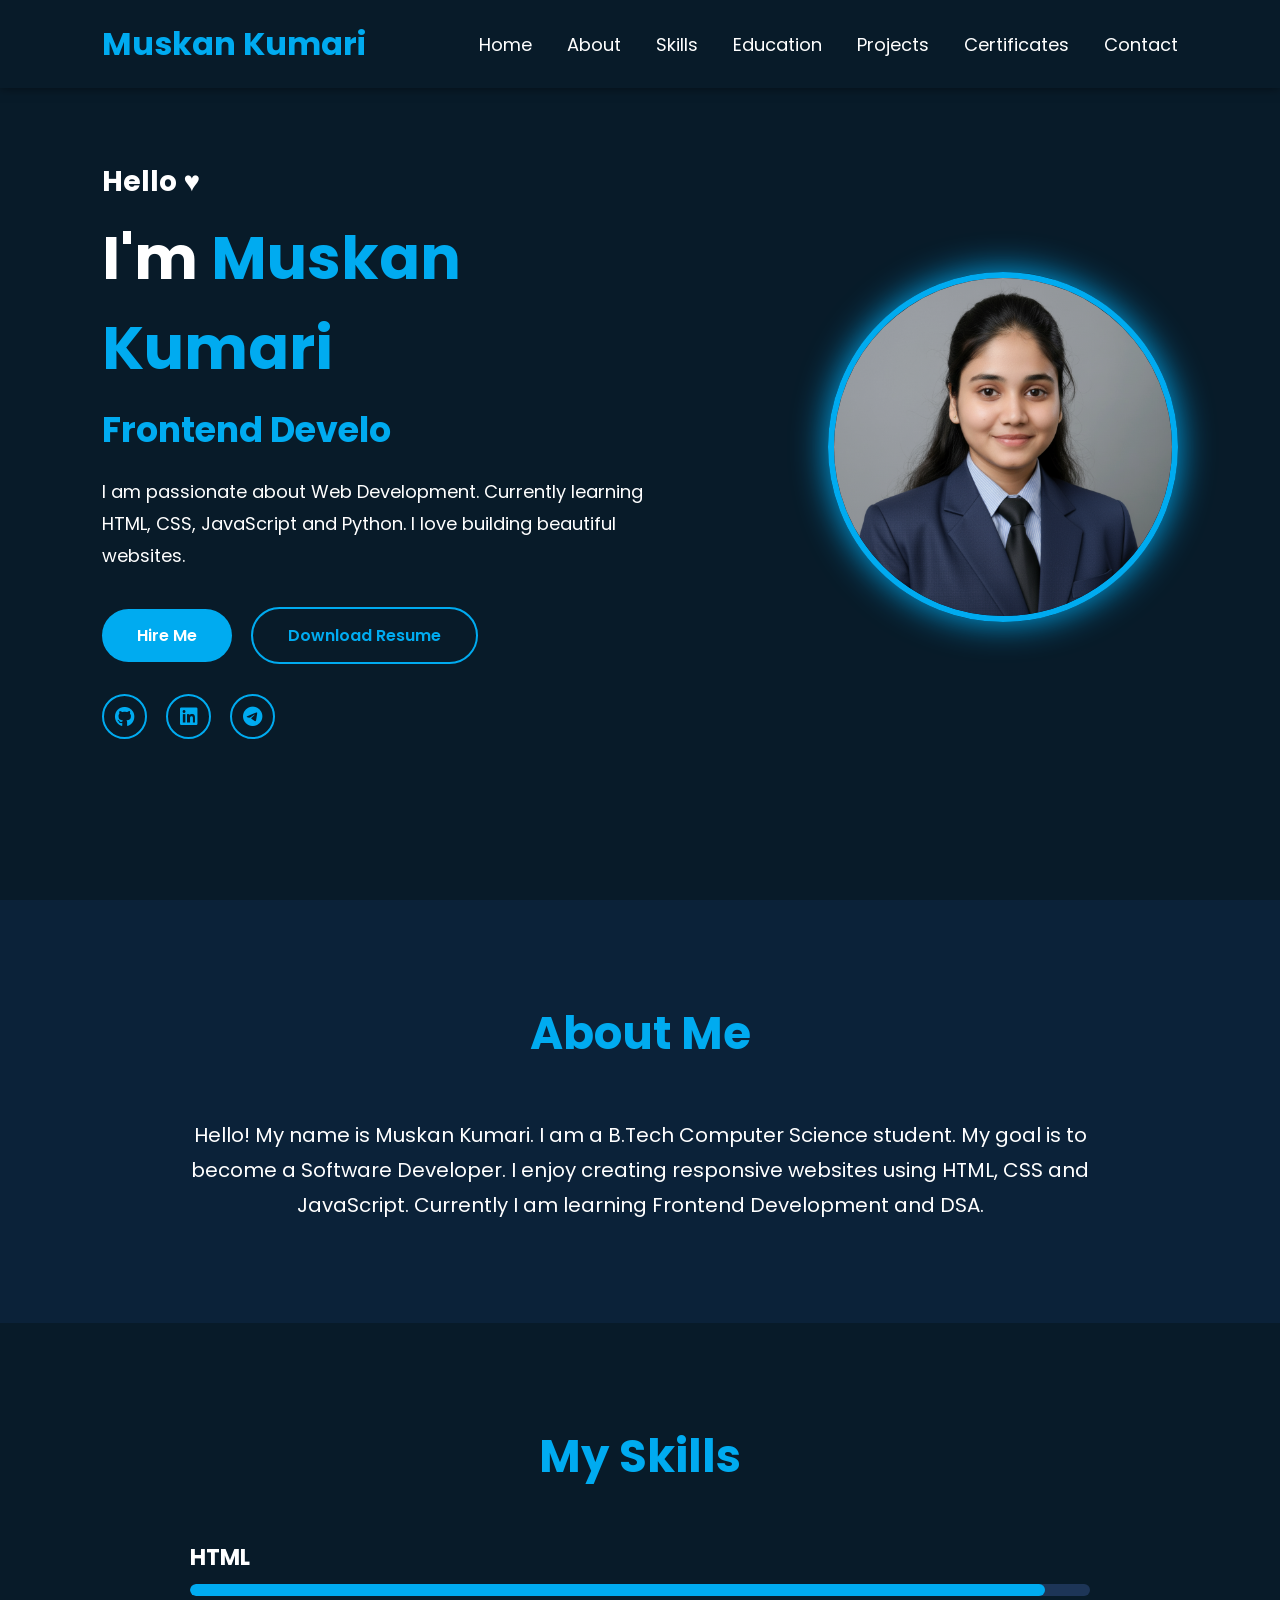
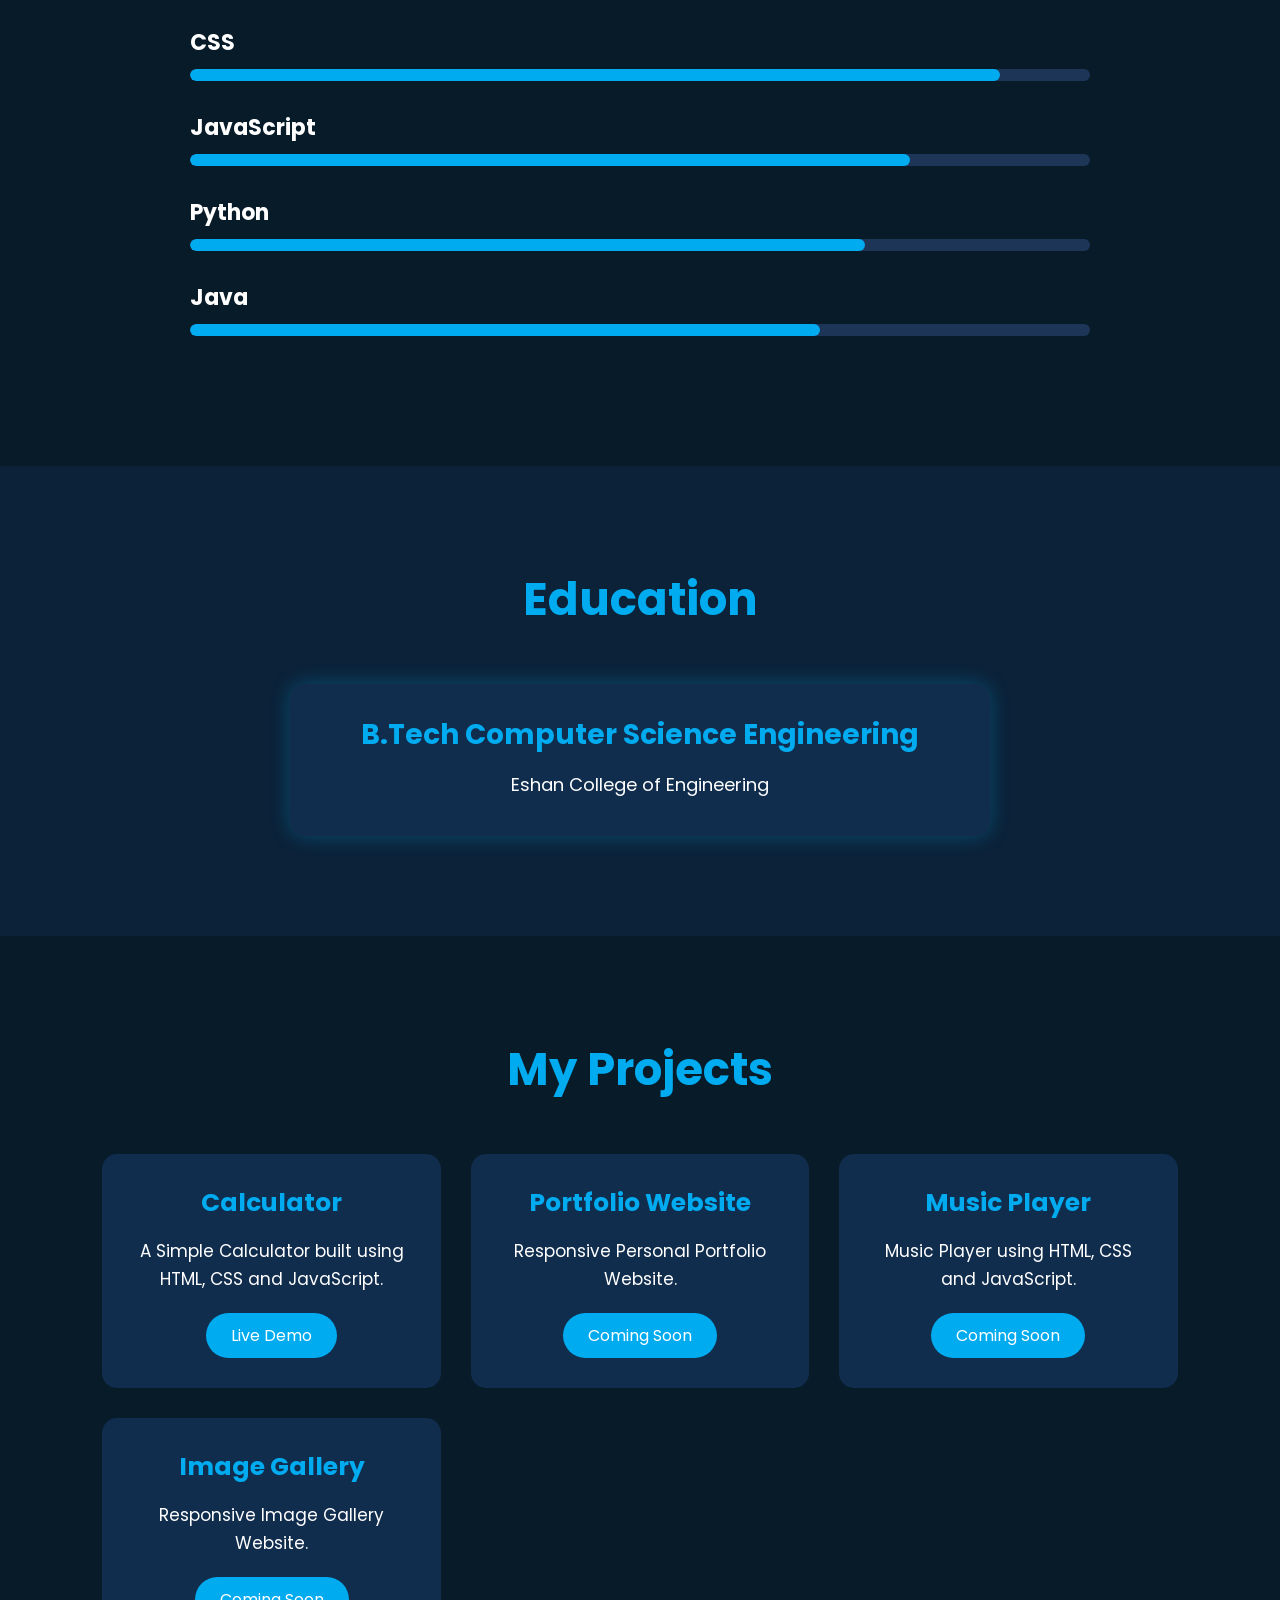
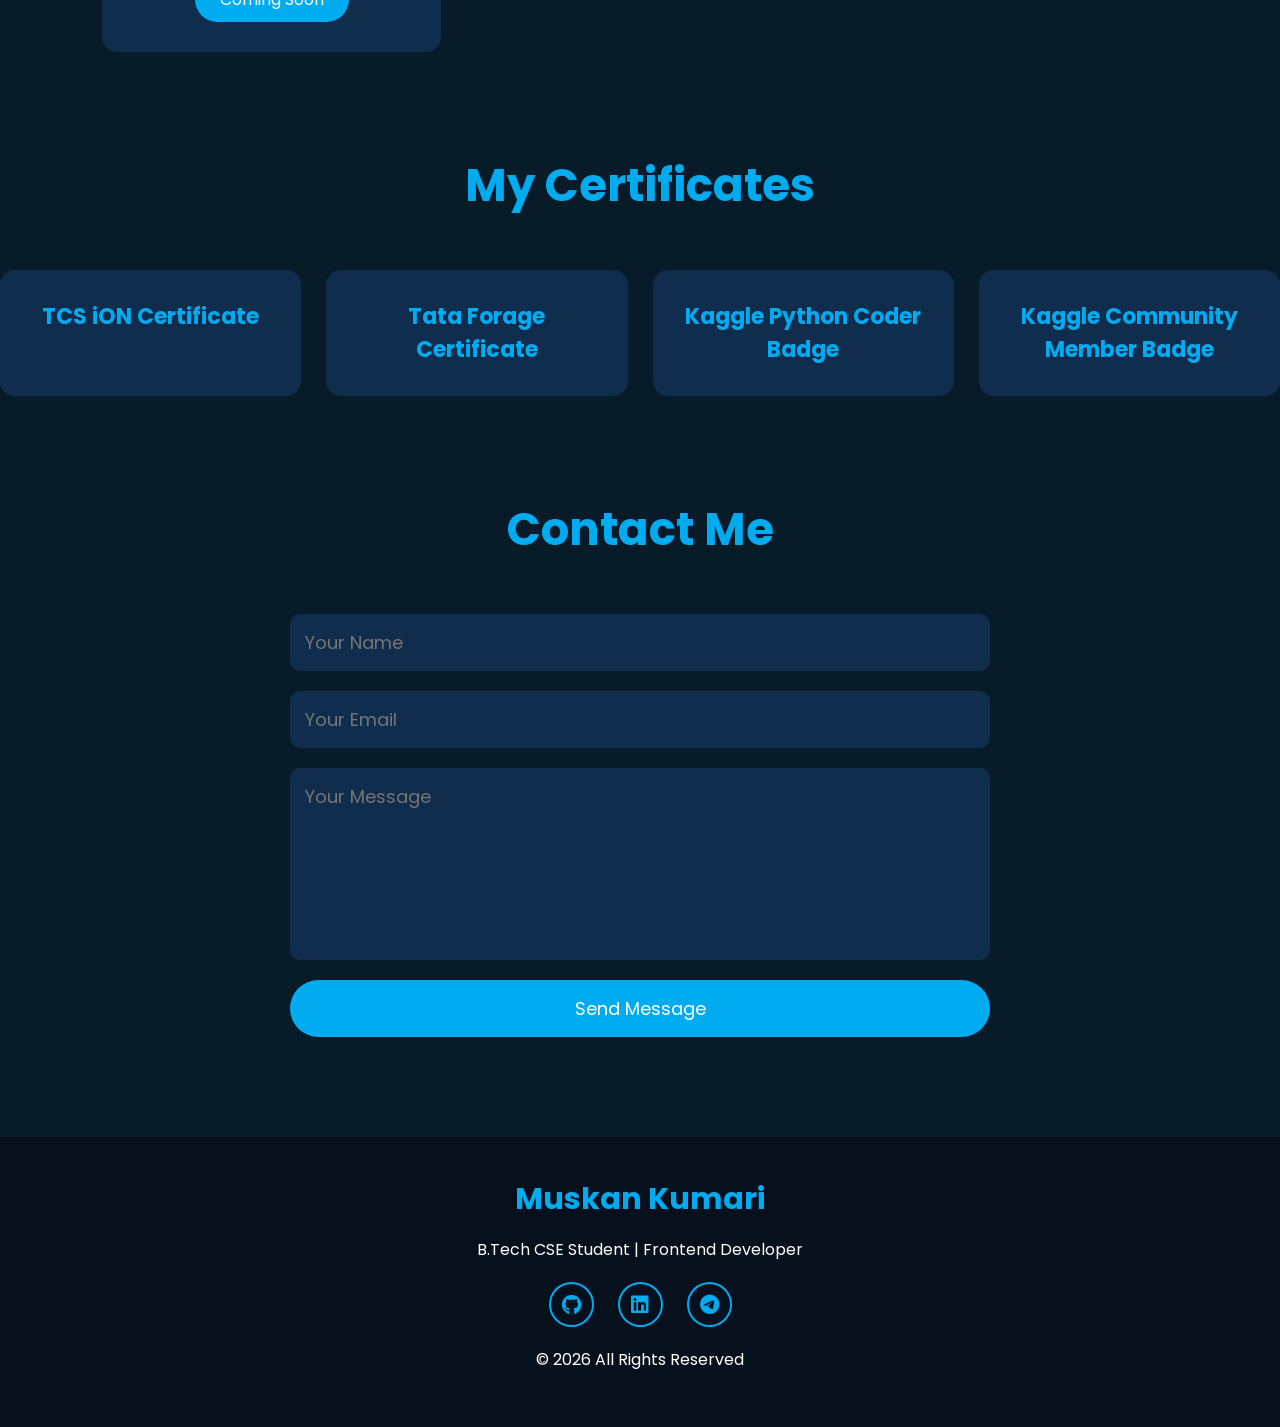
<file: index.html>
<!DOCTYPE html>
<html lang="en">
<head>
<meta charset="UTF-8">
<meta name="viewport" content="width=device-width, initial-scale=1.0">
<title>Muskan Portfolio</title>
<link rel="stylesheet" href="portfolio.css">
<link rel="preconnect" href="https://fonts.googleapis.com">
<link href="https://fonts.googleapis.com/css2?family=Poppins:wght@300;400;600;700&display=swap" rel="stylesheet">
<link rel="stylesheet"
href="https://cdnjs.cloudflare.com/ajax/libs/font-awesome/6.6.0/css/all.min.css">
</head>
<body>
<header>
<nav>
<div class="logo">
Muskan Kumari
</div>
<ul>
<li><a href="#home">Home</a></li>
<li><a href="#about">About</a></li>
<li><a href="#skills">Skills</a></li>
<li><a href="#education">Education</a></li>
<li><a href="#projects">Projects</a></li>
<li><a href="#certificates">Certificates</a></li>
<li><a href="#contact">Contact</a></li>
</ul>
</nav>
</header>
<section class="home" id="home">
<div class="home-text">
<h3>Hello &hearts;</h3>
<h1>I'm <span>Muskan Kumari</span></h1>
<h2>B.Tech CSE  3<sup>r</sup><sup>d</sup>  year Student</h2>
<p>
I am passionate about Web Development.
Currently learning HTML, CSS, JavaScript and Python.
I love building beautiful websites.
</p>
<div class="buttons">
<a href="#contact" class="btn">
Hire Me
</a>
<a href="#" class="btn2">
Download Resume
</a>
</div>
<div class="social">
<a href="#"><i class="fab fa-github"></i></a>
<a href="#"><i class="fab fa-linkedin"></i></a>
<a href="#"><i class="fab fa-telegram"></i></a>
</div>
</div>
<div class="home-image">
<img src="Gemini_Generated_Image_fdq9yhfdq9yhfdq9.png" alt="Muskan">
</div>
</section>
<section id="about">
<h2 class="heading">
About Me
</h2>
<p>
Hello!
My name is Muskan Kumari.
I am a B.Tech Computer Science student.
My goal is to become a Software Developer.
I enjoy creating responsive websites using HTML, CSS and JavaScript.
Currently I am learning Frontend Development and DSA.
</p>
</section>
<section id="skills">
<h2 class="heading">
My Skills
</h2>
<div class="skills-box">
<div class="skill">
<h3>HTML</h3>
<div class="bar">
<div class="html"></div>
</div>
</div>
<div class="skill">
<h3>CSS</h3>
<div class="bar">
<div class="css"></div>
</div>
</div>
<div class="skill">
<h3>JavaScript</h3>
<div class="bar">
<div class="javascript"></div>
</div>
</div>
<div class="skill">
<h3>Python</h3>
<div class="bar">
<div class="python"></div>
</div>
</div>
<div class="skill">
<h3>Java</h3>
<div class="bar">
<div class="java"></div>
</div>
</div>
</div>
</section>
<section id="education">
<h2 class="heading">
Education
</h2>
<div class="edu-box">
<h3>
B.Tech Computer Science Engineering
</h3>
<p>
Eshan College of Engineering
</p>
</div>
</section>
<!-- Projects Section -->
<section id="projects">
<h2 class="heading">My Projects</h2>
<div class="project-container">
<div class="project-card">
<h3>Calculator</h3>
<p>
A Simple Calculator built using HTML, CSS and JavaScript.
</p>
<a href="https://kumarim74981-rgb.github.io/Calculator-Project/" target="_blank">Live Demo</a>
</div>
<div class="project-card">
<h3>Portfolio Website</h3>
<p>
Responsive Personal Portfolio Website.
</p>
<a href="#">Coming Soon</a>
</div>
<div class="project-card">
<h3>Music Player</h3>
<p>
Music Player using HTML, CSS and JavaScript.
</p>
<a href="#">Coming Soon</a>
</div>
<div class="project-card">
<h3>Image Gallery</h3>
<p>
Responsive Image Gallery Website.
</p>
<a href="#">Coming Soon</a>
</div>
</div>
</section>
<!-- Certificates -->
<h2 class="heading">My Certificates</h2>
<div class="certificate-box">
    <div class="certificate">
        <h3>TCS iON Certificate</h3>
    </div>
    <div class="certificate">
        <h3>Tata Forage Certificate</h3>
    </div>
    <div class="certificate">
        <h3>Kaggle Python Coder Badge</h3>
    </div>
    <div class="certificate">
        <h3>Kaggle Community Member Badge</h3>
    </div>
</div>
</section>
<!-- Contact -->
<section id="contact">
<h2 class="heading">Contact Me</h2>
<form>
<input type="text" placeholder="Your Name">
<input type="email" placeholder="Your Email">
<textarea rows="6" placeholder="Your Message"></textarea>
<button type="submit">
Send Message
</button>
</form>
</section>
<!-- Footer -->
<footer>
<h2>Muskan Kumari</h2>
<p>
B.Tech CSE Student | Frontend Developer
</p>
<div class="footer-icons">
<a href="#"><i class="fab fa-github"></i></a>
<a href="#"><i class="fab fa-linkedin"></i></a>
<a href="#"><i class="fab fa-telegram"></i></a>
</div>
<p>
© 2026 All Rights Reserved
</p>
</footer>
<script src="portfolio.js"></script>
</body>
</html>
</file>
<file: portfolio.css>
/* ===========================
   Google Font
=========================== */

@import url('https://fonts.googleapis.com/css2?family=Poppins:wght@300;400;500;600;700;800&display=swap');

*{
margin:0;
padding:0;
box-sizing:border-box;
font-family:'Poppins',sans-serif;
scroll-behavior:smooth;
}

body{
background:#081b29;
color:#fff;
overflow-x:hidden;
}

/* ===========================
Navbar
=========================== */

header{
position:fixed;
top:0;
left:0;
width:100%;
padding:20px 8%;
background:#081b29;
display:flex;
justify-content:center;
z-index:1000;
box-shadow:0 0 10px rgba(0,0,0,.5);
}

nav{
width:100%;
display:flex;
justify-content:space-between;
align-items:center;
}

.logo{
font-size:32px;
font-weight:700;
color:#00abf0;
cursor:pointer;
}

nav ul{
display:flex;
list-style:none;
}

nav ul li{
margin-left:35px;
}

nav ul li a{
color:white;
text-decoration:none;
font-size:18px;
transition:.4s;
}

nav ul li a:hover{
color:#00abf0;
}

/* ===========================
Home Section
=========================== */

.home{
min-height:100vh;
display:flex;
justify-content:space-between;
align-items:center;
padding:120px 8%;
}

.home-text{
width:55%;
}

.home-text h3{
font-size:28px;
margin-bottom:10px;
}

.home-text h1{
font-size:60px;
font-weight:700;
margin-bottom:10px;
}

.home-text span{
color:#00abf0;
}

.home-text h2{
font-size:35px;
color:#00abf0;
margin-bottom:20px;
}

.home-text p{
font-size:18px;
line-height:32px;
margin-bottom:35px;
}

.buttons{
margin-bottom:30px;
}

.btn{
display:inline-block;
padding:14px 35px;
background:#00abf0;
color:#fff;
text-decoration:none;
border-radius:40px;
margin-right:15px;
font-weight:600;
transition:.4s;
}

.btn:hover{
transform:translateY(-5px);
box-shadow:0 0 20px #00abf0;
}

.btn2{
display:inline-block;
padding:14px 35px;
border:2px solid #00abf0;
color:#00abf0;
text-decoration:none;
border-radius:40px;
font-weight:600;
transition:.4s;
}

.btn2:hover{
background:#00abf0;
color:#fff;
}

.social a{
display:inline-flex;
justify-content:center;
align-items:center;
width:45px;
height:45px;
border:2px solid #00abf0;
border-radius:50%;
margin-right:15px;
color:#00abf0;
text-decoration:none;
font-size:20px;
transition:.4s;
}

.social a:hover{
background:#00abf0;
color:#fff;
box-shadow:0 0 20px #00abf0;
}

.home-image img{
width:350px;
height:350px;
border-radius:50%;
object-fit:cover;
border:6px solid #00abf0;
box-shadow:0 0 35px #00abf0;
}
/* ===========================
   Common Heading
=========================== */

.heading{
text-align:center;
font-size:45px;
color:#00abf0;
margin-bottom:50px;
}

/* ===========================
About Section
=========================== */

#about{
padding:100px 8%;
background:#0b2239;
}

#about p{
max-width:900px;
margin:auto;
font-size:20px;
line-height:35px;
text-align:center;
}

/* ===========================
Skills Section
=========================== */

#skills{
padding:100px 8%;
}

.skills-box{
max-width:900px;
margin:auto;
}

.skill{
margin-bottom:30px;
}

.skill h3{
margin-bottom:10px;
font-size:22px;
}

.bar{
width:100%;
height:12px;
background:#1d3557;
border-radius:20px;
overflow:hidden;
}

.bar div{
height:100%;
background:#00abf0;
border-radius:20px;
}

.html{
width:95%;
}

.css{
width:90%;
}

.javascript{
width:80%;
}

.python{
width:75%;
}

.java{
width:70%;
}

/* ===========================
Education
=========================== */

#education{
padding:100px 8%;
background:#0b2239;
}

.edu-box{
max-width:700px;
margin:auto;
background:#112d4e;
padding:30px;
border-radius:15px;
text-align:center;
box-shadow:0 0 20px rgba(0,171,240,.3);
}

.edu-box h3{
font-size:28px;
color:#00abf0;
margin-bottom:15px;
}

.edu-box p{
font-size:18px;
margin-bottom:8px;
}

/* ===========================
Projects
=========================== */

#projects{
padding:100px 8%;
}

.project-container{
display:grid;
grid-template-columns:repeat(auto-fit,minmax(280px,1fr));
gap:30px;
}

.project-card{
background:#112d4e;
padding:30px;
border-radius:15px;
text-align:center;
transition:.4s;
}

.project-card:hover{
transform:translateY(-10px);
box-shadow:0 0 20px #00abf0;
}

.project-card h3{
color:#00abf0;
margin-bottom:15px;
font-size:25px;
}

.project-card p{
font-size:17px;
margin-bottom:20px;
line-height:28px;
}

.project-card a{
display:inline-block;
padding:10px 25px;
background:#00abf0;
color:white;
text-decoration:none;
border-radius:30px;
transition:.4s;
}

.project-card a:hover{
background:white;
color:#00abf0;
}
/* ===========================
Certificates
=========================== */

#certificates{
padding:100px 8%;
background:#0b2239;
}

.certificate-box{
display:grid;
grid-template-columns:repeat(auto-fit,minmax(250px,1fr));
gap:25px;
}

.certificate{
background:#112d4e;
padding:30px;
border-radius:15px;
text-align:center;
transition:.4s;
}

.certificate:hover{
transform:translateY(-10px);
box-shadow:0 0 20px #00abf0;
}

.certificate h3{
color:#00abf0;
font-size:22px;
}

/* ===========================
Contact
=========================== */

#contact{
padding:100px 8%;
}

form{
max-width:700px;
margin:auto;
display:flex;
flex-direction:column;
}

form input,
form textarea{
padding:15px;
margin-bottom:20px;
border:none;
border-radius:10px;
font-size:18px;
outline:none;
background:#112d4e;
color:white;
}

form textarea{
resize:none;
}

form button{
padding:15px;
border:none;
border-radius:30px;
background:#00abf0;
color:white;
font-size:18px;
cursor:pointer;
transition:.4s;
}

form button:hover{
background:white;
color:#00abf0;
}

/* ===========================
Footer
=========================== */

footer{
padding:40px 8%;
background:#06111d;
text-align:center;
}

footer h2{
font-size:30px;
color:#00abf0;
margin-bottom:15px;
}

footer p{
margin-bottom:15px;
}

.footer-icons{
margin:20px 0;
}

.footer-icons a{
display:inline-flex;
justify-content:center;
align-items:center;
width:45px;
height:45px;
border:2px solid #00abf0;
border-radius:50%;
margin:0 10px;
color:#00abf0;
text-decoration:none;
font-size:20px;
transition:.4s;
}

.footer-icons a:hover{
background:#00abf0;
color:white;
}

/* ===========================
Responsive Design
=========================== */

@media(max-width:992px){

nav{
flex-direction:column;
}

nav ul{
margin-top:20px;
flex-wrap:wrap;
justify-content:center;
}

nav ul li{
margin:10px;
}

.home{
flex-direction:column-reverse;
text-align:center;
padding-top:150px;
}

.home-text{
width:100%;
}

.home-image img{
width:260px;
height:260px;
margin-bottom:40px;
}

.home-text h1{
font-size:42px;
}

.home-text h2{
font-size:28px;
}

.buttons{
display:flex;
flex-direction:column;
align-items:center;
gap:15px;
}

.social{
margin-top:20px;
}

}

@media(max-width:600px){

.heading{
font-size:34px;
}

.home-text h1{
font-size:34px;
}

.home-text h2{
font-size:24px;
}

.home-text p{
font-size:16px;
line-height:28px;
}

.logo{
font-size:26px;
}

nav ul li a{
font-size:16px;
}

.project-card,
.certificate{
padding:20px;
}

}
</file>
